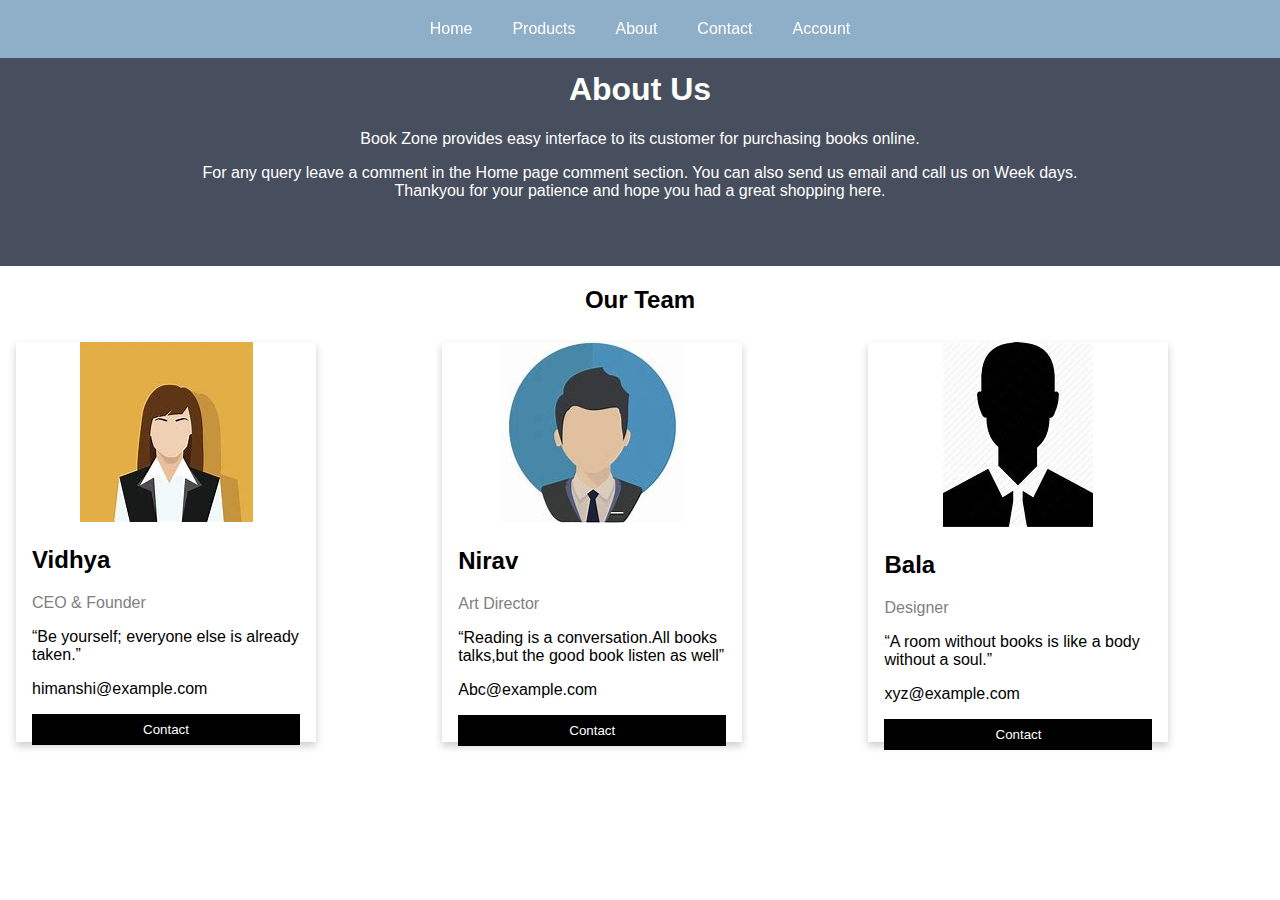
<file: about.html>
<!DOCTYPE html>
<html>
<head>
<meta name="viewport" content="width=device-width, initial-scale=1">
<style>
body {
      font-family: "Roboto", sans-serif;
    
      margin: 0;
      padding: 0;
    }

    .navbar {
  display: flex;
  justify-content: center;
  position: fixed;
  top: 0;
  width: 100%;
  background-color: #8faec7;
  padding: 20px;
  box-shadow: 0 2px 5px rgba(181, 118, 118, 0.1);
  z-index: 1000;
}

.navbar ul {
  list-style: none;
  margin: 0;
  padding: 0;
  display: flex;
}

.navbar li {
  margin: 0;
}

.navbar a {
  color: white;
  text-decoration: none;
  padding: 10px 20px;
}

.navbar a:hover {
  background-color: rgb(76, 98, 104);
}


html {
  box-sizing: border-box;
}

*, *:before, *:after {
  box-sizing: inherit;
}

.column {
  float: left;
  width: 33.3%;
  margin-bottom: 16px;
  padding: 0 8px;
}

.card {
  box-shadow: 0 4px 8px 0 rgba(0, 0, 0, 0.2);
  margin: 8px;
  width: 300px;
  height: 400px;
}

.about-section {
  padding: 50px;
  text-align: center;
  background-color: #474e5d;
  color: white;
}

.container {
  padding: 0 16px;
}

.container::after, .row::after {
  content: "";
  clear: both;
  display: table;
}

.title {
  color: grey;
}

.button {
  border: none;
  outline: 0;
  display: inline-block;
  padding: 8px;
  color: white;
  background-color: #000;
  text-align: center;
  cursor: pointer;
  width: 100%;
}

.button:hover {
  background-color: #555;
}

@media screen and (max-width: 650px) {
  .column {
    width: 100%;
    display: block;
  }
}
</style>
</head>
<body>
    <nav class="navbar">
        <div class="nav">
            <ul id="MenuItems">
                <li><a href="index.html">Home</a></li>
                <li><a href="ebooks.html">Products</a></li>
                <li><a href="about.html">About</a></li>
                <li><a href="contact.html">Contact</a></li>
                <li><a href="account.html">Account</a></li>
              </ul>
        </div>
    </nav>

<div class="about-section">
  <h1>About Us </h1>
  <p>Book Zone provides easy interface to its customer for purchasing books online.</p>
  <p>For any query leave a comment in the Home page comment section. You can also send us email and call us 
      on Week days. 
      <br>Thankyou for your patience and hope you had a great shopping here.
  </p>
</div>

<h2 style="text-align:center">Our Team</h2>
<div class="row">
  <div class="column">
    <div class="card">
      <center><img src="publisher/p1.png" alt="Jane" style="width:100% height=300px"></center>
      <div class="container">
        <h2>Vidhya</h2>
        <p class="title">CEO & Founder</p>
        <p>“Be yourself; everyone else is already taken.”</p>
        <p>himanshi@example.com</p>
        <p><a href="contact.html"><button class="button">Contact</button></a></p>
      </div>
    </div>
  </div>

  <div class="column">
    <div class="card">
        <center><img src="publisher/p2.png" alt="Jane" style="width:100% height=300px"></center>
      <div class="container">
        <h2>Nirav</h2>
        <p class="title">Art Director</p>
        <p>“Reading is a conversation.All books talks,but the good book listen as well”</p>
        <p>Abc@example.com</p>
        <p><a href="contact.html"><button class="button">Contact</button></a></p>
      </div>
    </div>
  </div>
  
  <div class="column">
    <div class="card">
        <center><img src="publisher/p3.png" alt="Jane" style="width:100% height=300px"></center>
      <div class="container">
        <h2>Bala</h2>
        <p class="title">Designer</p>
        <p>“A room without books is like a body without a soul.”</p>
        <p>xyz@example.com</p>
        <p><a href="contact.html"><button class ="button">Contact</button></a></p>
      </div>
    </div>
  </div>
</div>

</body>
</html>
</file>
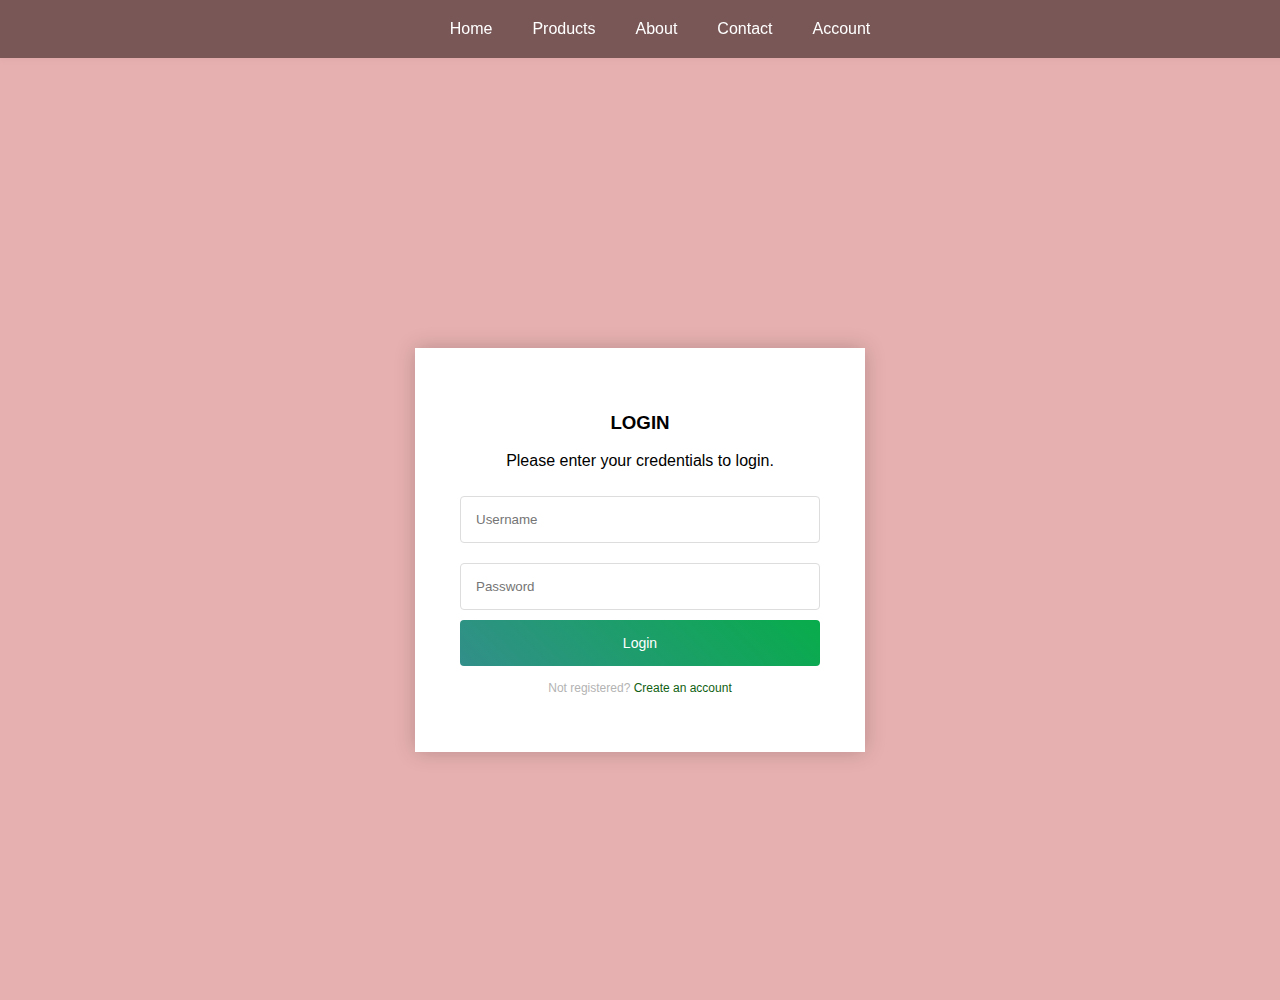
<file: account.html>
<!DOCTYPE html>
<html lang="en">
<head>
  <meta charset="UTF-8">
  <meta name="viewport" content="width=device-width, initial-scale=1.0">
  <title>Login</title>
  <style>
    body {
      font-family: "Roboto", sans-serif;
      background-color:  #e7b0b0;
      margin: 0;
      padding: 0;
    }

    .navbar {
      display: flex;
      position: fixed;
      top: 0;
      width: 100%;
      background-color:#7a5757;
      padding: 20px;
      box-shadow: 0 2px 5px rgba(181, 118, 118, 0.1);
      z-index: 1000;
    }

    .navbar ul {
      list-style: none;
      margin: 0;
      padding: 0;
      display: flex;
      justify-content: center;
      flex: 1;
    }

    .navbar li {
      margin: 0;
    }

    .navbar a {
      color: white;
      text-decoration: none;
      padding: 10px 20px;
    }

    .navbar a:hover {
      background-color: rgb(76, 98, 104);
    }

    .login-page {
      display: flex;
      justify-content: center;
      align-items: center;
      height: 100vh;
      padding-top: 100px; /* Adjust to account for fixed navbar */
    }

    .form {
      background: #fff;
      padding: 45px;
      max-width: 360px;
      width: 100%;
      box-shadow: 0 0 20px rgba(0, 0, 0, 0.2);
      text-align: center;
    }

    .form input {
      width: 100%;
      padding: 15px;
      margin: 10px 0;
      border: 1px solid #ddd;
      border-radius: 4px;
      box-sizing: border-box;
    }

    .form button {
      width: 100%;
      padding: 15px;
      border: none;
      background: linear-gradient(45deg, #328f8a, #08ac4b);
      color: #fff;
      font-size: 14px;
      cursor: pointer;
      border-radius: 4px;
    }

    .form button a {
      color: #fff;
      text-decoration: none;
    }

    .form p.message {
      margin-top: 15px;
      color: #b3b3b3;
      font-size: 12px;
    }

    .form p.message a {
      color: #115f13;
      text-decoration: none;
    }
  </style>
</head>
<body>
  <nav class="navbar">
    <ul id="MenuItems">
      <li><a href="index.html">Home</a></li>
      <li><a href="ebooks.html">Products</a></li>
      <li><a href="about.html">About</a></li>
      <li><a href="contact.html">Contact</a></li>
      <li><a href="account.html">Account</a></li>
    </ul>
  </nav>

  <div class="login-page">
    <div class="form">
      <h3>LOGIN</h3>
      <p>Please enter your credentials to login.</p>
      <form class="login-form">
        <input type="text" placeholder="Username" required>
        <input type="password" placeholder="Password" required>
        <button type="submit"><a href="/index.html">Login</a></button>
        <p class="message">Not registered? <a href="/Register.html">Create an account</a></p>
      </form>
    </div>
  </div>
</body>
</html>
</file>
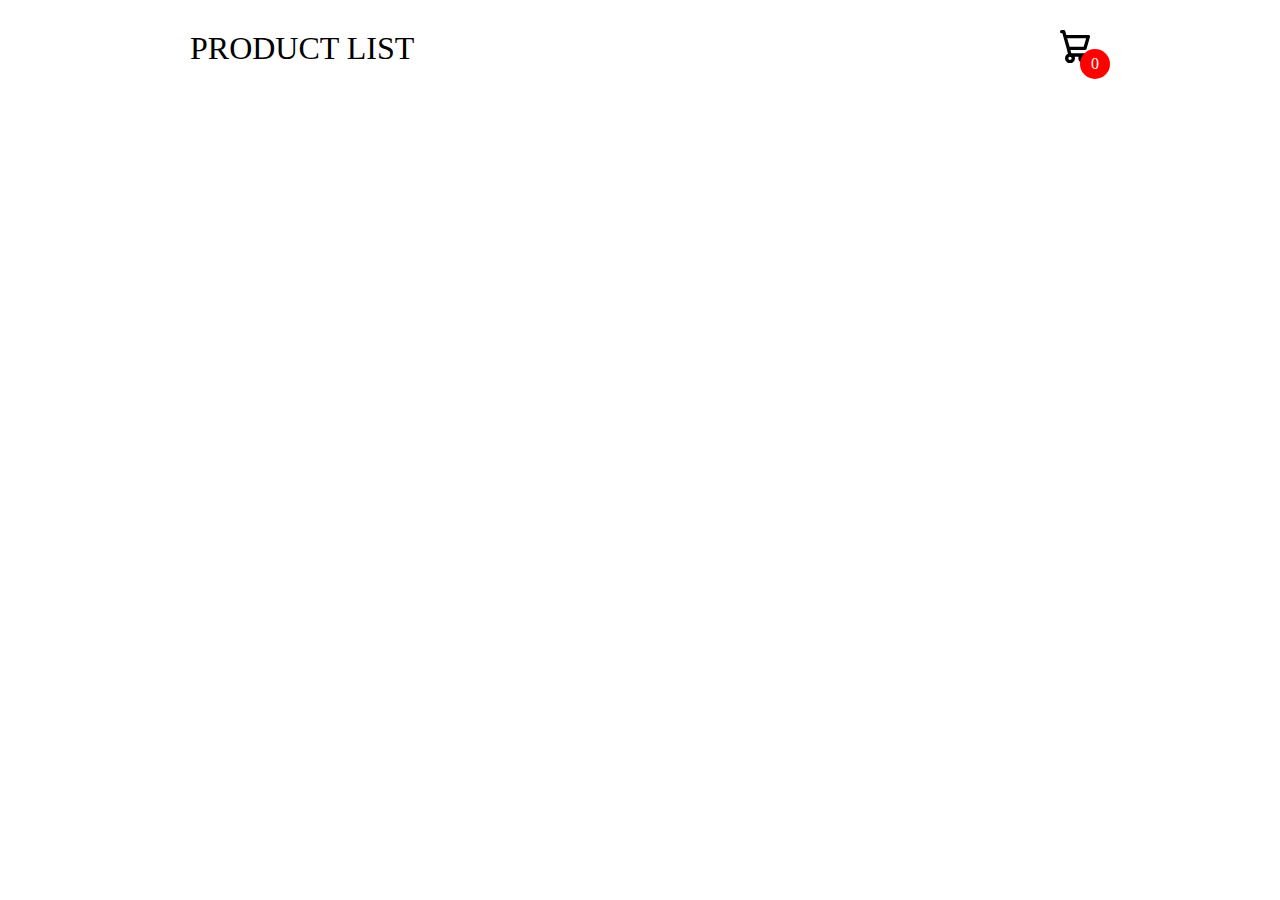
<file: cart.html>
<!DOCTYPE html>
<html lang="en">
<head>
    <meta charset="UTF-8">
    <meta name="viewport" content="width=device-width, initial-scale=1.0">
    <title>Document</title>
   <style>
        body{
    margin: 0;
    font-family: Poppins;
}
.container{
    width: 900px;
    margin: auto;
    max-width: 90vw;
    text-align: center;
    padding-top: 10px;
    transition: transform .5s;
}
svg{
    width: 30px;
}
header{
    display: flex;
    justify-content: space-between;
    align-items: center;
    padding: 20px 0;
}
.icon-cart{
    position: relative;
}
.icon-cart span{
    position: absolute;
    background-color: red;
    width: 30px;
    height: 30px;
    display: flex;
    justify-content: center;
    align-items: center;
    border-radius: 50%;
    color: #fff;
    top: 50%;
    right: -20px;
}
.title{
    font-size: xx-large;
}
.listProduct .item img{
    width: 90%;
    filter: drop-shadow(0 50px 20px #0009);
}
.listProduct{
    display: grid;
    grid-template-columns: repeat(4, 1fr);
    gap: 20px;
}
.listProduct .item{
    background-color: #EEEEE6;
    padding: 20px;
    border-radius: 20px;
}
.listProduct .item h2{
    font-weight: 500;
    font-size: large;
}
.listProduct .item .price{
    letter-spacing: 7px;
    font-size: small;
}
.listProduct .item button{
    background-color: #353432;
    color: #eee;
    border: none;
    padding: 5px 10px;
    margin-top: 10px;
    border-radius: 20px;
}

/* cart */
.cartTab{
    width: 400px;
    background-color: #353432;
    color: #eee;
    position: fixed;
    top: 0;
    right: -400px;
    bottom: 0;
    display: grid;
    grid-template-rows: 70px 1fr 70px;
    transition: .5s;
}
body.showCart .cartTab{
    right: 0;
}
body.showCart .container{
    transform: translateX(-250px);
}
.cartTab h1{
    padding: 20px;
    margin: 0;
    font-weight: 300;
}
.cartTab .btn{
    display: grid;
    grid-template-columns: repeat(2, 1fr);
}
.cartTab button{
    background-color: #E8BC0E;
    border: none;
    font-family: Poppins;
    font-weight: 500;
    cursor: pointer;
}
.cartTab .close{
    background-color: #eee;
}
.listCart .item img{
    width: 100%;
}
.listCart .item{
    display: grid;
    grid-template-columns: 70px 150px 50px 1fr;
    gap: 10px;
    text-align: center;
    align-items: center;
}
.listCart .quantity span{
    display: inline-block;
    width: 25px;
    height: 25px;
    background-color: #eee;
    border-radius: 50%;
    color: #555;
    cursor: pointer;
}
.listCart .quantity span:nth-child(2){
    background-color: transparent;
    color: #eee;
    cursor: auto;
}
.listCart .item:nth-child(even){
    background-color: #eee1;
}
.listCart{
    overflow: auto;
}
.listCart::-webkit-scrollbar{
    width: 0;
}
@media only screen and (max-width: 992px) {
    .listProduct{
        grid-template-columns: repeat(3, 1fr);
    }
}


/* mobile */
@media only screen and (max-width: 768px) {
    .listProduct{
        grid-template-columns: repeat(2, 1fr);
    }
}
   </style>
</head>
<body class="">
    
    <div class="container">
        <header>
            <div class="title">PRODUCT LIST</div>
            <div class="icon-cart">
                <svg aria-hidden="true" xmlns="http://www.w3.org/2000/svg" fill="none" viewBox="0 0 18 20">
                    <path stroke="currentColor" stroke-linecap="round" stroke-linejoin="round" stroke-width="2" d="M6 15a2 2 0 1 0 0 4 2 2 0 0 0 0-4Zm0 0h8m-8 0-1-4m9 4a2 2 0 1 0 0 4 2 2 0 0 0 0-4Zm-9-4h10l2-7H3m2 7L3 4m0 0-.792-3H1"/>
                </svg>
                <span>0</span>
            </div>
        </header>
        <div class="listProduct">

        </div>
    </div>
    <div class="cartTab">
        <h1>Shopping Cart</h1>
        <div class="listCart">
            
        </div>
        <div class="btn">
            <button class="close">CLOSE</button>
            <button class="checkOut">Check Out</button>
        </div>
    </div>

    <script src="app.js"></script>
</body>
</html>
</file>
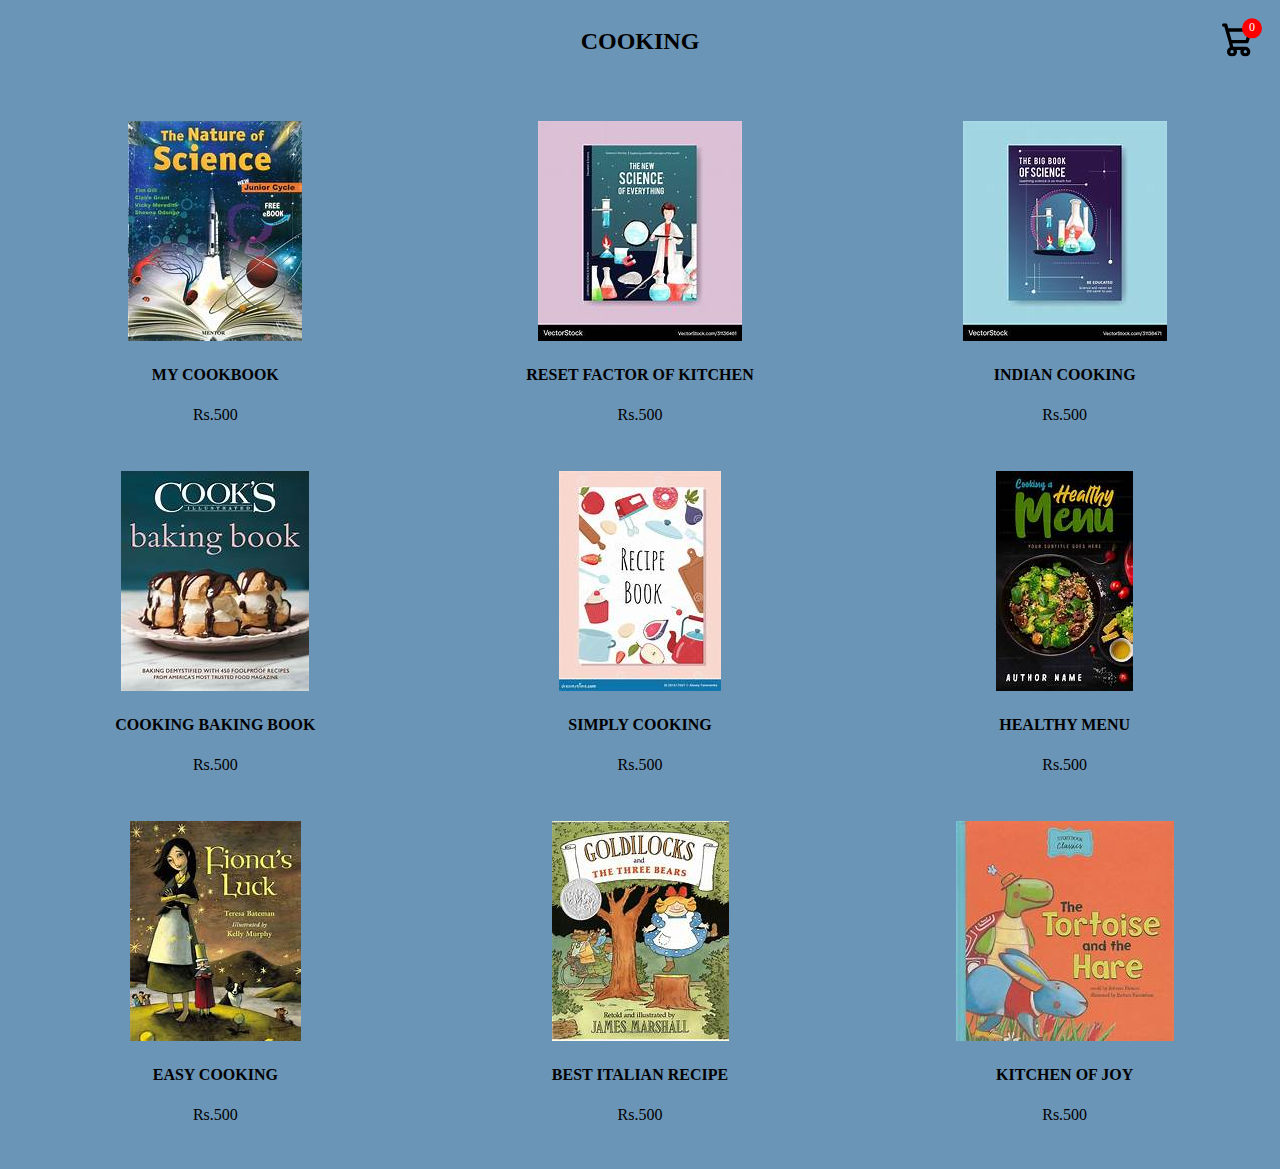
<file: comics.html>
<!DOCTYPE html>
<html lang="en">
  <head>
    <title>The Books Lover | Ebookstore</title>
    <style>
      * {
        box-sizing: border-box;
        background-color: rgb(107, 149, 183);
      }

      .column {
        text-align: center;
        width: 33.33%;
        padding: 10px;
        height: 350px;
      }

      .row {
        column-gap: 10px;
        content: "";
        display: flex;
      }
    </style>
    <link rel="stylesheet" href="cart.css" />
  </head>
  <body>
    <div class="header">
      <h2>COOKING</h2>
      <div class="icon-cart">
        <svg
          aria-hidden="true"
          xmlns="http://www.w3.org/2000/svg"
          fill="none"
          viewBox="0 0 18 20"
        >
          <path
            stroke="currentColor"
            stroke-linecap="round"
            stroke-linejoin="round"
            stroke-width="2"
            d="M6 15a2 2 0 1 0 0 4 2 2 0 0 0 0-4Zm0 0h8m-8 0-1-4m9 4a2 2 0 1 0 0 4 2 2 0 0 0 0-4Zm-9-4h10l2-7H3m2 7L3 4m0 0-.792-3H1"
          />
        </svg>
        <span>0</span>
      </div>
    </div>

    <div class="cartTab">
      <h3>Shopping Cart</h3>
      <div class="cartItems"></div>
      <button class="close">CLOSE</button>
    </div>

    <br />
    <br />
    <div class="row">
      <div
        class="column"
        data-id="9"
        data-name="MY COOKBOOK"
        data-price="500"
        data-image="science/s1.png"
      >
        <img src="science/s1.png" alt="Book 1" />
        <h4>MY COOKBOOK</h4>
        <p>Rs.500</p>
      </div>

      <div
        class="column"
        data-id="10"
        data-name="RESET FACTOR OF KITCHEN"
        data-price="500"
        data-image="science/s2.png"
      >
        <img src="science/s2.png" alt="Book 2" />
        <h4>RESET FACTOR OF KITCHEN</h4>
        <p>Rs.500</p>
      </div>

      <div
        class="column"
        data-id="11"
        data-name="INDIAN COOKING"
        data-price="500"
        data-image="science/s3.png"
      >
        <img src="science/s3.png" alt="Book 3" />
        <h4>INDIAN COOKING</h4>
        <p>Rs.500</p>
      </div>
    </div>

    <div class="row">
      <div
        class="column"
        data-id="12"
        data-name="COOKING BAKING BOOK"
        data-price="500"
        data-image="cook/c4.png"
      >
        <img src="cook/c4.png" alt="Book 4" />
        <h4>COOKING BAKING BOOK</h4>
        <p>Rs.500</p>
      </div>

      <div
        class="column"
        data-id="13"
        data-name="SIMPLY COOKING"
        data-price="500"
        data-image="cook/c5.png"
      >
        <img src="cook/c5.png" alt="Book 5" />
        <h4>SIMPLY COOKING</h4>
        <p>Rs.500</p>
      </div>

      <div
        class="column"
        data-id="14"
        data-name="HEALTHY MENU"
        data-price="500"
        data-image="cook/c6.png"
      >
        <img src="cook/c6.png" alt="Book 6" />
        <h4>HEALTHY MENU</h4>
        <p>Rs.500</p>
      </div>
    </div>

    <div class="row">
      <div
        class="column"
        data-id="15"
        data-name="EASY COOKING"
        data-price="500"
        data-image="images/l1.png"
      >
        <img src="images/l1.png" alt="Book 7" />
        <h4>EASY COOKING</h4>
        <p>Rs.500</p>
      </div>

      <div
        class="column"
        data-id="16"
        data-name="BEST ITALIAN RECIPE"
        data-price="500"
        data-image="images/l2.png"
      >
        <img src="images/l2.png" alt="Book 8" />
        <h4>BEST ITALIAN RECIPE</h4>
        <p>Rs.500</p>
      </div>

      <div
        class="column"
        data-id="17"
        data-name="KITCHEN OF JOY"
        data-price="500"
        data-image="images/l3.png"
      >
        <img src="images/l3.png" alt="Book 9" />
        <h4>KITCHEN OF JOY</h4>
        <p>Rs.500</p>
      </div>
    </div>

    <script src="app.js"></script>
  </body>
</html>
</file>
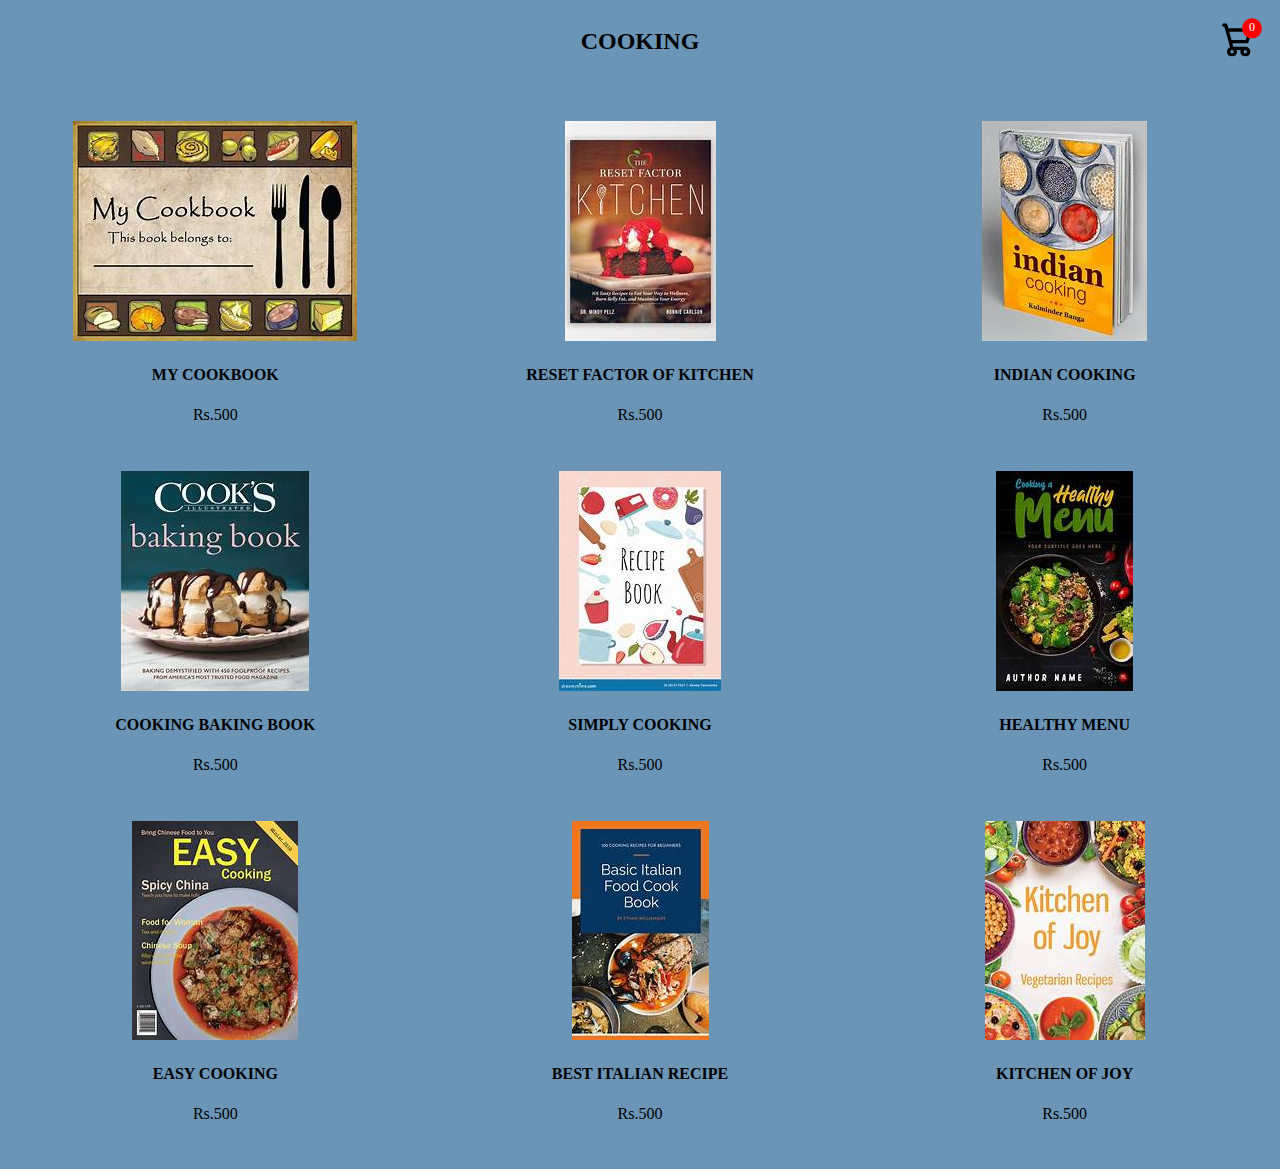
<file: cooking.html>
<!DOCTYPE html>
<html lang="en">
  <head>
    <title>The Books Lover | Ebookstore</title>
    <style>
      * {
        box-sizing: border-box;
        background-color: rgb(107, 149, 183);
      }

      .column {
        text-align: center;
        width: 33.33%;
        padding: 10px;
        height: 350px;
      }

      .row {
        column-gap: 10px;
        content: "";
        display: flex;
      }
    </style>
    <link rel="stylesheet" href="cart.css" />
  </head>
  <body>
    <div class="header">
      <h2>COOKING</h2>
      <div class="icon-cart">
        <svg
          aria-hidden="true"
          xmlns="http://www.w3.org/2000/svg"
          fill="none"
          viewBox="0 0 18 20"
        >
          <path
            stroke="currentColor"
            stroke-linecap="round"
            stroke-linejoin="round"
            stroke-width="2"
            d="M6 15a2 2 0 1 0 0 4 2 2 0 0 0 0-4Zm0 0h8m-8 0-1-4m9 4a2 2 0 1 0 0 4 2 2 0 0 0 0-4Zm-9-4h10l2-7H3m2 7L3 4m0 0-.792-3H1"
          />
        </svg>
        <span>0</span>
      </div>
    </div>

    <div class="cartTab">
      <h3>Shopping Cart</h3>
      <div class="cartItems"></div>
      <button class="close">CLOSE</button>
    </div>

    <br />
    <br />
    <div class="row">
      <div
        class="column"
        data-id="9"
        data-name="MY COOKBOOK"
        data-price="500"
        data-image="cook/c1.png"
      >
        <img src="cook/c1.png" alt="Book 1" />
        <h4>MY COOKBOOK</h4>
        <p>Rs.500</p>
      </div>

      <div
        class="column"
        data-id="10"
        data-name="RESET FACTOR OF KITCHEN"
        data-price="500"
        data-image="cook/c2.png"
      >
        <img src="cook/c2.png" alt="Book 2" />
        <h4>RESET FACTOR OF KITCHEN</h4>
        <p>Rs.500</p>
      </div>

      <div
        class="column"
        data-id="11"
        data-name="INDIAN COOKING"
        data-price="500"
        data-image="cook/c3.png"
      >
        <img src="cook/c3.png" alt="Book 3" />
        <h4>INDIAN COOKING</h4>
        <p>Rs.500</p>
      </div>
    </div>

    <div class="row">
      <div
        class="column"
        data-id="12"
        data-name="COOKING BAKING BOOK"
        data-price="500"
        data-image="cook/c4.png"
      >
        <img src="cook/c4.png" alt="Book 4" />
        <h4>COOKING BAKING BOOK</h4>
        <p>Rs.500</p>
      </div>

      <div
        class="column"
        data-id="13"
        data-name="SIMPLY COOKING"
        data-price="500"
        data-image="cook/c5.png"
      >
        <img src="cook/c5.png" alt="Book 5" />
        <h4>SIMPLY COOKING</h4>
        <p>Rs.500</p>
      </div>

      <div
        class="column"
        data-id="14"
        data-name="HEALTHY MENU"
        data-price="500"
        data-image="cook/c6.png"
      >
        <img src="cook/c6.png" alt="Book 6" />
        <h4>HEALTHY MENU</h4>
        <p>Rs.500</p>
      </div>
    </div>

    <div class="row">
      <div
        class="column"
        data-id="15"
        data-name="EASY COOKING"
        data-price="500"
        data-image="cook/c7.png"
      >
        <img src="cook/c7.png" alt="Book 7" />
        <h4>EASY COOKING</h4>
        <p>Rs.500</p>
      </div>

      <div
        class="column"
        data-id="16"
        data-name="BEST ITALIAN RECIPE"
        data-price="500"
        data-image="cook/c8.png"
      >
        <img src="cook/c8.png" alt="Book 8" />
        <h4>BEST ITALIAN RECIPE</h4>
        <p>Rs.500</p>
      </div>

      <div
        class="column"
        data-id="17"
        data-name="KITCHEN OF JOY"
        data-price="500"
        data-image="cook/c9.png"
      >
        <img src="cook/c9.png" alt="Book 9" />
        <h4>KITCHEN OF JOY</h4>
        <p>Rs.500</p>
      </div>
    </div>

    <script src="app.js"></script>
  </body>
</html>
</file>
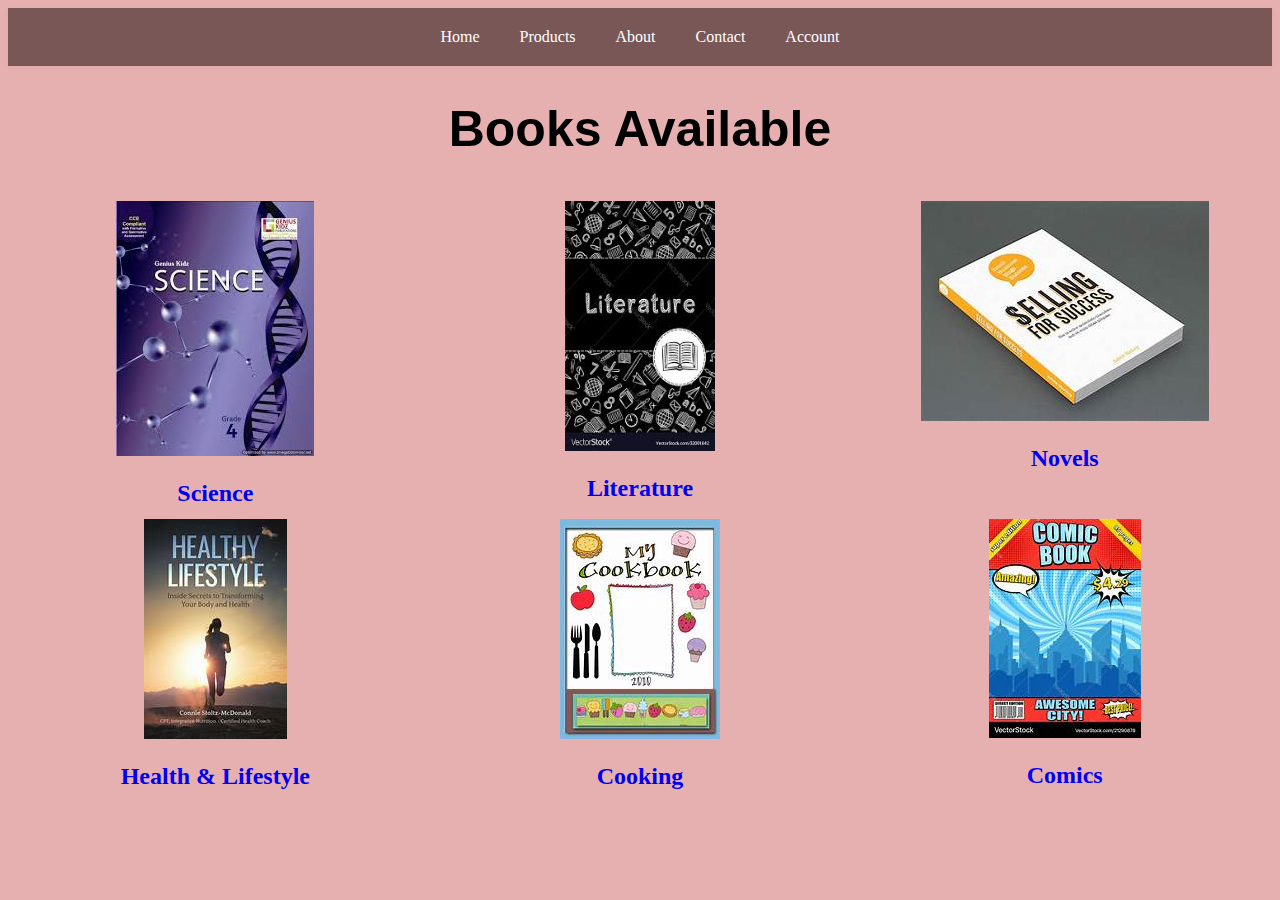
<file: ebooks.html>
<!DOCTYPE html>
<html>
<head>
    <style>
        * {
            box-sizing: border-box;
          
        }
        body
        {
          background-color: #e7b0b0;
        }

        a {
            text-decoration: none;
        }

        .navbar {
            display: flex;
            align-items: center;
            padding: 20px;
            background-color: #7a5757;
            box-shadow: 0 2px 5px rgba(181, 118, 118, 0.1);
            width: 100%;
            justify-content: center;
            z-index: 1000;
        }

        .navbar ul {
            list-style: none;
            margin: 0;
            padding: 0;
            display: flex;
        }

        .navbar li {
            margin: 0;
        }

        .navbar a {
            color: white;
            text-decoration: none;
            padding: 10px 20px;
        }

        .navbar a:hover {
            background-color: rgb(76, 98, 104);
        }

        .column {
            text-align: center;
            width: 33.33%;
            padding: 10px;
            height: 300px; /* Should be removed. Only for demonstration. */
        }

        .row {
            display: flex;
            column-gap: 10px;
        }
    </style>
</head>
<body>
  <nav class="navbar">
    <ul id="MenuItems">
      <li><a href="index.html">Home</a></li>
      <li><a href="ebooks.html">Products</a></li>
      <li><a href="about.html">About</a></li>
      <li><a href="contact.html">Contact</a></li>
      <li><a href="account.html">Account</a></li>
    </ul>
  </nav>
  <h1 style="text-align: center; font-size: 50px; font-family: 'Gill Sans', 'Gill Sans MT', Calibri, 'Trebuchet MS', sans-serif;">
      Books Available
  </h1>

    <div class="row">
        <div class="column">
            <img src="images/sciencef1.png">
            <h2><a href="science.html">Science</a></h2>
        </div>
        <div class="column">
            <img src="images/literaturef1.png" style="width: 150px;height: 250px;">
            <h2><a href="literature.html">Literature</a></h2>
        </div>
        <div class="column">
            <img src="images/novels.png">
            <h2><a href="novels.html">Novels</a></h2>
        </div>
    </div>
    <br>
    <div class="row">
        <div class="column">
            <img src="images/health.png">
            <h2><a href="health.html">Health & Lifestyle</a></h2>
        </div>
        <div class="column">
            <img src="images/cook.png">
            <h2><a href="cooking.html">Cooking</a></h2>
        </div>
        <div class="column">
            <img src="images/comic.png">
            <h2><a href="comics.html">Comics</a></h2>
        </div>
    </div>
    </body>
    </html>
</file>
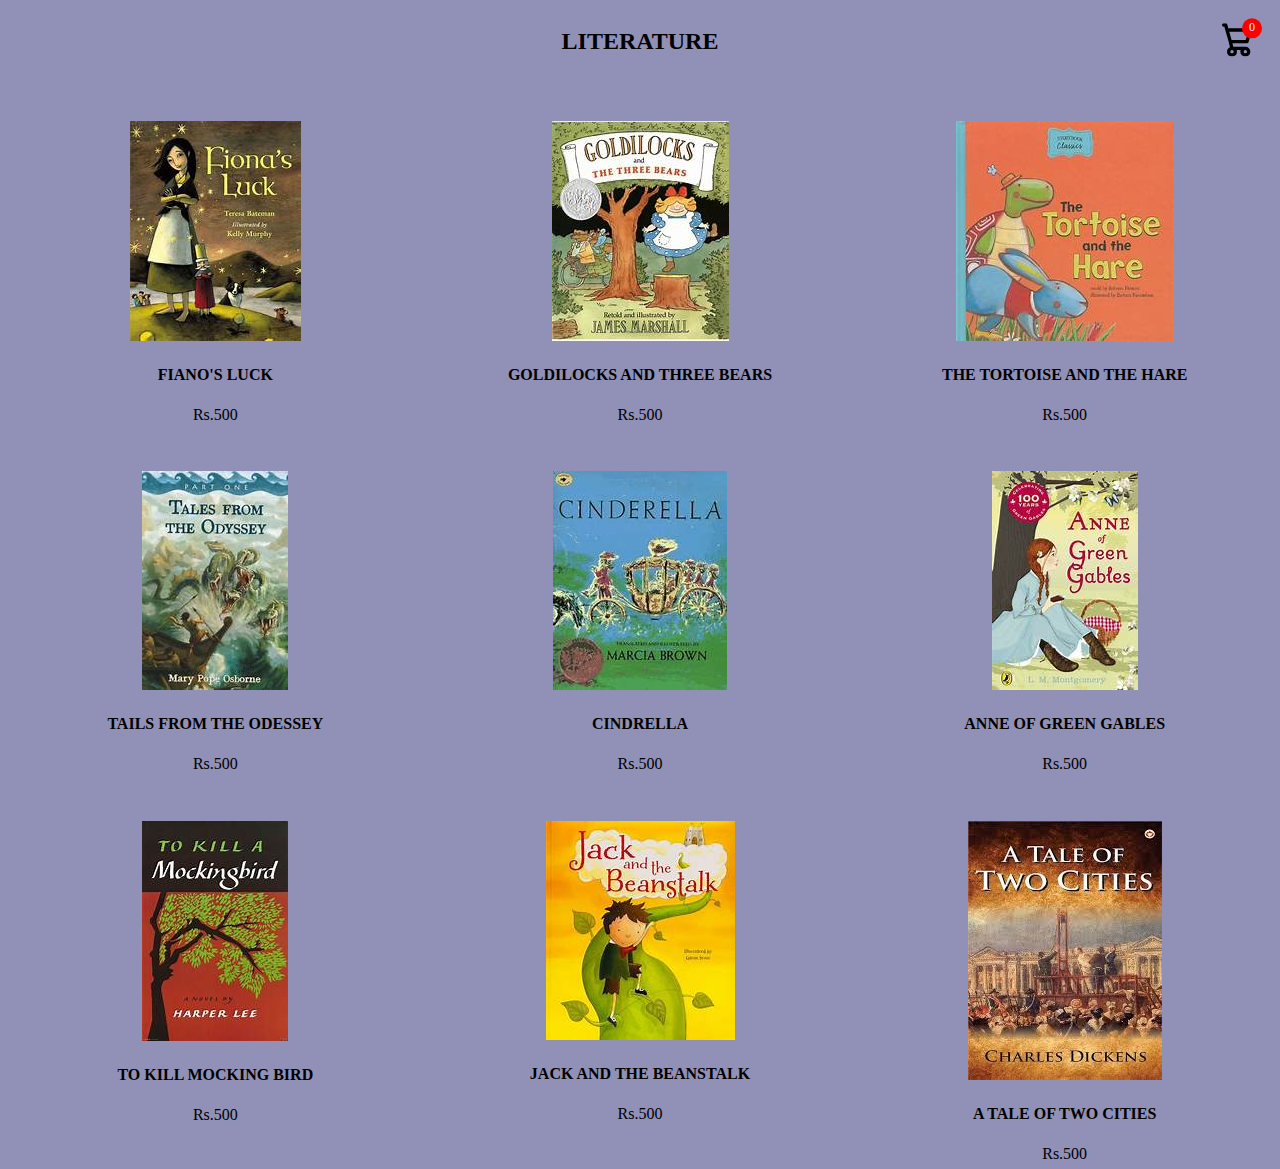
<file: literature.html>
<!DOCTYPE html>
<html lang="en">
  <head>
    <title>The Books Lover | Ebookstore</title>
    <style>
      * {
        box-sizing: border-box;
        background-color: rgb(145, 144, 183);
      }

      .column {
        text-align: center;
        width: 33.33%;
        padding: 10px;
        height: 350px;
      }

      .row {
        column-gap: 10px;
        content: "";
        display: flex;
      }
    </style>
    <link rel="stylesheet" href="cart.css" />
  </head>
  <body>
    <div class="header">
      <h2>LITERATURE</h2>
      <div class="icon-cart">
        <svg
          aria-hidden="true"
          xmlns="http://www.w3.org/2000/svg"
          fill="none"
          viewBox="0 0 18 20"
        >
          <path
            stroke="currentColor"
            stroke-linecap="round"
            stroke-linejoin="round"
            stroke-width="2"
            d="M6 15a2 2 0 1 0 0 4 2 2 0 0 0 0-4Zm0 0h8m-8 0-1-4m9 4a2 2 0 1 0 0 4 2 2 0 0 0 0-4Zm-9-4h10l2-7H3m2 7L3 4m0 0-.792-3H1"
          />
        </svg>
        <span>0</span>
      </div>
    </div>

    <div class="cartTab">
      <h3>Shopping Cart</h3>
      <div class="cartItems"></div>
      <button class="close">CLOSE</button>
    </div>

    <br />
    <br />
    <div class="row">
      <div
        class="column"
        data-id="15"
        data-name="FIANO'S LUCK"
        data-price="500"
        data-image="images/l1.png"
      >
        <img src="images/l1.png" alt="Book 1" />
        <h4>FIANO'S LUCK</h4>
        <p>Rs.500</p>
      </div>

      <div
        class="column"
        data-id="16"
        data-name="GOLDILOCKS AND THREE BEARS"
        data-price="500"
        data-image="images/l2.png"
      >
        <img src="images/l2.png" alt="Book 2" />
        <h4>GOLDILOCKS AND THREE BEARS</h4>
        <p>Rs.500</p>
      </div>

      <div
        class="column"
        data-id="17"
        data-name="THE TORTOISE AND THE HARE"
        data-price="500"
        data-image="images/l3.png"
      >
        <img src="images/l3.png" alt="Book 3" />
        <h4>THE TORTOISE AND THE HARE</h4>
        <p>Rs.500</p>
      </div>
    </div>

    <div class="row">
      <div
        class="column"
        data-id="9"
        data-name="TAILS FROM THE ODESSEY"
        data-price="500"
        data-image="images/l4.png"
      >
        <img src="images/l4.png" alt="Book 4" />
        <h4>TAILS FROM THE ODESSEY</h4>
        <p>Rs.500</p>
      </div>

      <div
        class="column"
        data-id="10"
        data-name="CINDRELLA"
        data-price="500"
        data-image="images/l5.png"
      >
        <img src="images/l5.png" alt="Book 5" />
        <h4>CINDRELLA</h4>
        <p>Rs.500</p>
      </div>

      <div
        class="column"
        data-id="11"
        data-name="ANNE OF GREEN GABLES"
        data-price="500"
        data-image="images/l6.png"
      >
        <img src="images/l6.png" alt="Book 6" />
        <h4>ANNE OF GREEN GABLES</h4>
        <p>Rs.500</p>
      </div>
    </div>

    <div class="row">
      <div
        class="column"
        data-id="12"
        data-name="TO KILL MOCKING BIRD"
        data-price="500"
        data-image="images/l7.png"
      >
        <img src="images/l7.png" alt="Book 7" />
        <h4>TO KILL MOCKING BIRD</h4>
        <p>Rs.500</p>
      </div>

      <div
        class="column"
        data-id="13"
        data-name="JACK AND THE BEANSTALK"
        data-price="500"
        data-image="images/l8.png"
      >
        <img src="images/l8.png" alt="Book 8" />
        <h4>JACK AND THE BEANSTALK</h4>
        <p>Rs.500</p>
      </div>

      <div
        class="column"
        data-id="14"
        data-name="A TALE OF TWO CITIES"
        data-price="500"
        data-image="images/l9.png"
      >
        <img src="images/l9.png" alt="Book 9" />
        <h4>A TALE OF TWO CITIES</h4>
        <p>Rs.500</p>
      </div>
    </div>

    <script src="app.js"></script>
  </body>
</html>
</file>
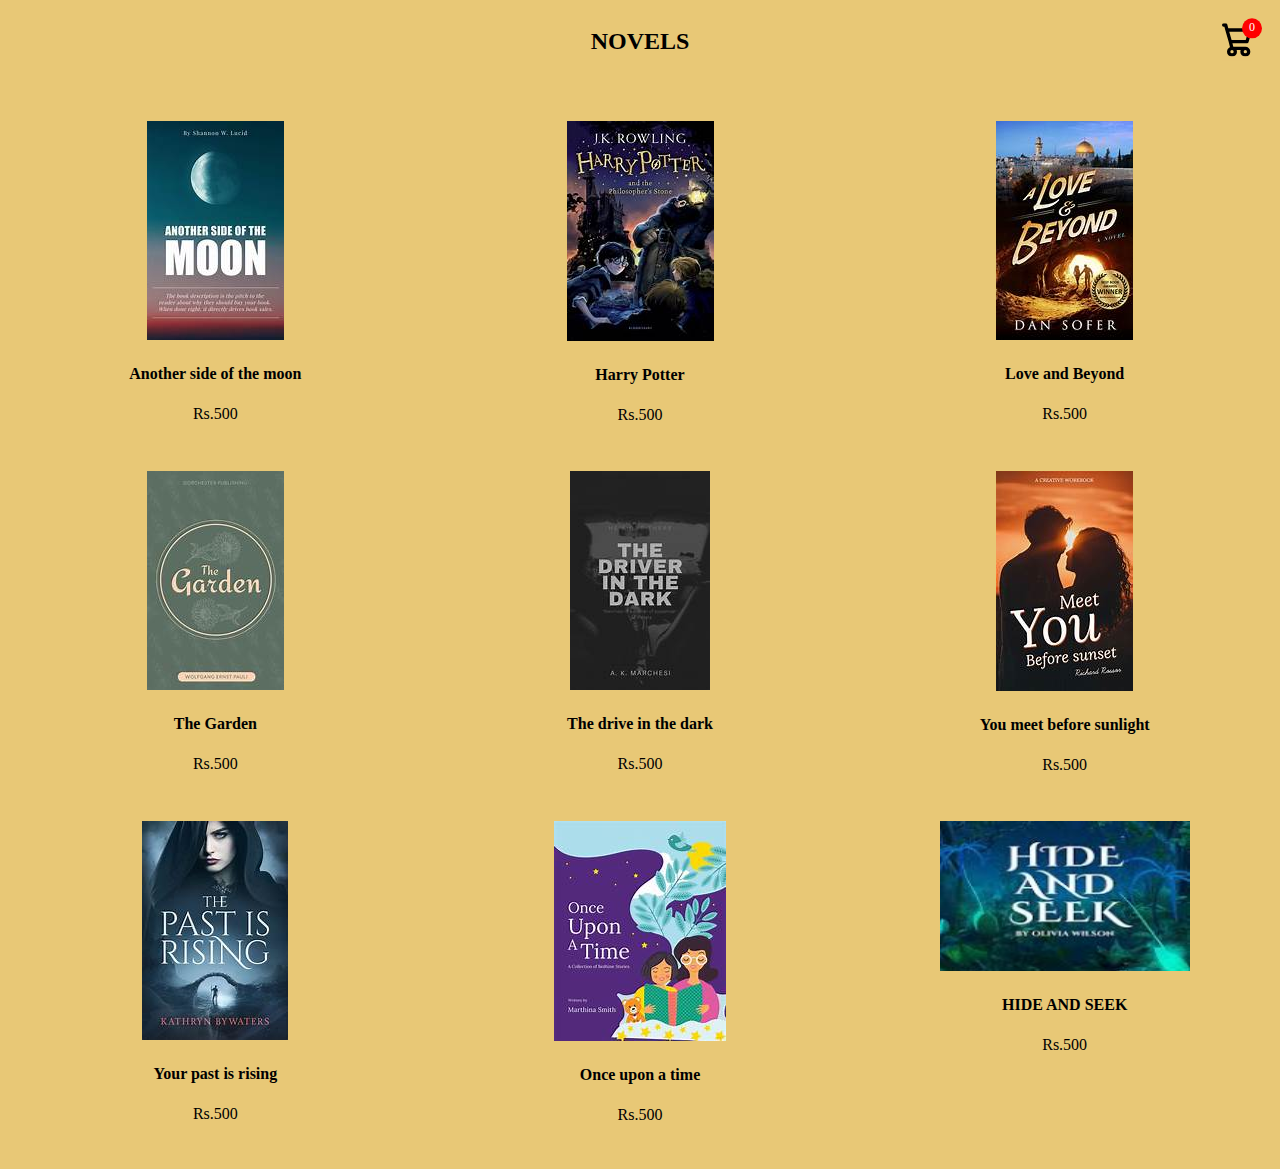
<file: novels.html>
<!DOCTYPE html>
<html lang="en">
  <head>
    <title>The Books Lover | Ebookstore</title>
    <style>
      * {
        box-sizing: border-box;
        background-color: rgb(232, 200, 118);
      }

      .column {
        text-align: center;
        width: 33.33%;
        padding: 10px;
        height: 350px;
      }

      .row {
        column-gap: 10px;
        content: "";
        display: flex;
      }
    </style>
    <link rel="stylesheet" href="cart.css" />
  </head>
  <body>
    <div class="header">
      <h2>NOVELS</h2>
      <div class="icon-cart">
        <svg
          aria-hidden="true"
          xmlns="http://www.w3.org/2000/svg"
          fill="none"
          viewBox="0 0 18 20"
        >
          <path
            stroke="currentColor"
            stroke-linecap="round"
            stroke-linejoin="round"
            stroke-width="2"
            d="M6 15a2 2 0 1 0 0 4 2 2 0 0 0 0-4Zm0 0h8m-8 0-1-4m9 4a2 2 0 1 0 0 4 2 2 0 0 0 0-4Zm-9-4h10l2-7H3m2 7L3 4m0 0-.792-3H1"
          />
        </svg>
        <span>0</span>
      </div>
    </div>

    <div class="cartTab">
      <h3>Shopping Cart</h3>
      <div class="cartItems"></div>
      <button class="close">CLOSE</button>
    </div>

    <br />
    <br />
    <div class="row">
      <div
        class="column"
        data-id="9"
        data-name="Another side of the moon"
        data-price="500"
        data-image="cook/n1.png"
      >
        <img src="cook/n1.png" alt="Book 1" />
        <h4>Another side of the moon</h4>
        <p>Rs.500</p>
      </div>

      <div
        class="column"
        data-id="10"
        data-name="Harry Potter"
        data-price="500"
        data-image="cook/n2.png"
      >
        <img src="cook/n2.png" alt="Book 2" />
        <h4>Harry Potter</h4>
        <p>Rs.500</p>
      </div>

      <div
        class="column"
        data-id="11"
        data-name="Love and Beyond"
        data-price="500"
        data-image="cook/n3.png"
      >
        <img src="cook/n3.png" alt="Book 3" />
        <h4>Love and Beyond</h4>
        <p>Rs.500</p>
      </div>
    </div>

    <div class="row">
      <div
        class="column"
        data-id="12"
        data-name="The Garden"
        data-price="500"
        data-image="cook/n4.png"
      >
        <img src="cook/n4.png" alt="Book 4" />
        <h4>The Garden</h4>
        <p>Rs.500</p>
      </div>

      <div
        class="column"
        data-id="13"
        data-name="The drive in the dark"
        data-price="500"
        data-image="cook/n5.png"
      >
        <img src="cook/n5.png" alt="Book 5" />
        <h4>The drive in the dark</h4>
        <p>Rs.500</p>
      </div>

      <div
        class="column"
        data-id="14"
        data-name="You meet before sunlight"
        data-price="500"
        data-image="cook/n6.png"
      >
        <img src="cook/n6.png" alt="Book 6" />
        <h4>You meet before sunlight</h4>
        <p>Rs.500</p>
      </div>
    </div>

    <div class="row">
      <div
        class="column"
        data-id="15"
        data-name="Your past is rising"
        data-price="500"
        data-image="cook/n7.png"
      >
        <img src="cook/n7.png" alt="Book 7" />
        <h4>Your past is rising</h4>
        <p>Rs.500</p>
      </div>

      <div
        class="column"
        data-id="16"
        data-name="Once upon a time"
        data-price="500"
        data-image="cook/n8.png"
      >
        <img src="cook/n8.png" alt="Book 8" />
        <h4>Once upon a time</h4>
        <p>Rs.500</p>
      </div>

      <div
        class="column"
        data-id="17"
        data-name="HIDE AND SEEK"
        data-price="500"
        data-image="cook/n9.png"
      >
        <img
          src="cook/n9.png"
          alt="Book 9"
          style="height: 150px; width: 250px"
        />
        <h4>HIDE AND SEEK</h4>
        <p>Rs.500</p>
      </div>
    </div>

    <script src="app.js"></script>
  </body>
</html>
</file>
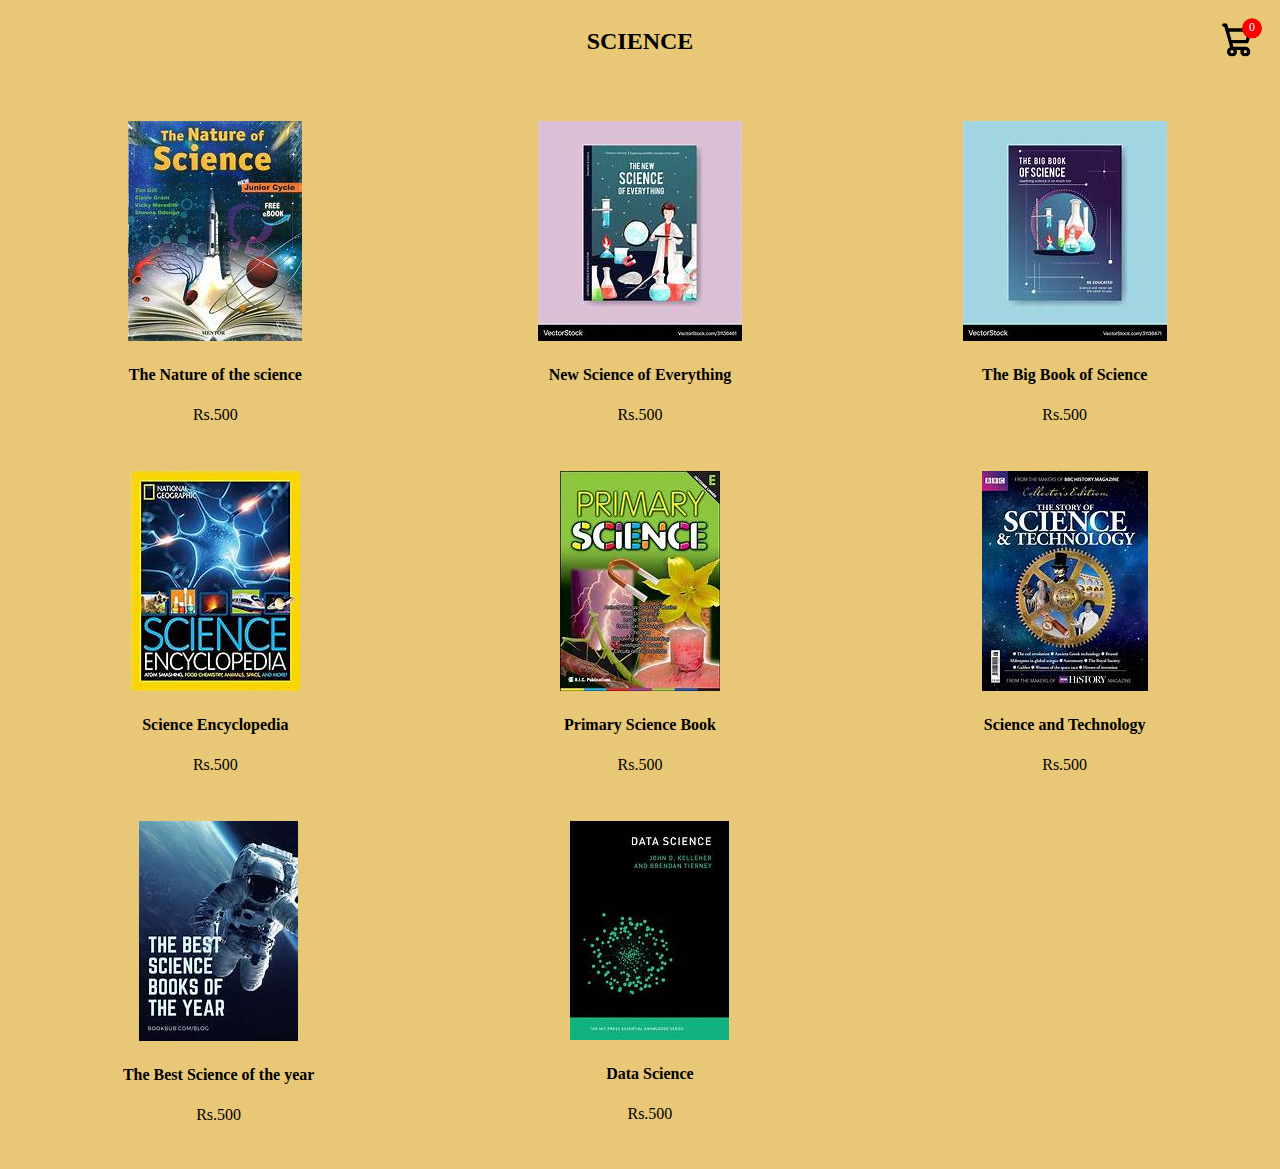
<file: science.html>
<!DOCTYPE html>
<html lang="en">
  <head>
    <title>The Books Lover | Ebookstore</title>
    <style>
      * {
        box-sizing: border-box;
        background-color: rgb(232, 200, 118);
      }

      .column {
        text-align: center;
        width: 33.33%;
        padding: 10px;
        height: 350px;
      }

      .row {
        column-gap: 10px;
        content: "";
        display: flex;
      }
    </style>
    <link rel="stylesheet" href="cart.css" />
  </head>
  <body>
    <div class="header">
      <h2>SCIENCE</h2>
      <div class="icon-cart">
        <svg
          aria-hidden="true"
          xmlns="http://www.w3.org/2000/svg"
          fill="none"
          viewBox="0 0 18 20"
        >
          <path
            stroke="currentColor"
            stroke-linecap="round"
            stroke-linejoin="round"
            stroke-width="2"
            d="M6 15a2 2 0 1 0 0 4 2 2 0 0 0 0-4Zm0 0h8m-8 0-1-4m9 4a2 2 0 1 0 0 4 2 2 0 0 0 0-4Zm-9-4h10l2-7H3m2 7L3 4m0 0-.792-3H1"
          />
        </svg>
        <span>0</span>
      </div>
    </div>

    <div class="cartTab">
      <h3>Shopping Cart</h3>
      <div class="cartItems"></div>
      <button class="close">CLOSE</button>
    </div>

    <br />
    <br />
    <div class="row">
      <div
        class="column"
        data-id="9"
        data-name="The Nature of the science"
        data-price="500"
        data-image="science/s1.png"
      >
        <img src="science/s1.png" alt="Book 1" />
        <h4>The Nature of the science</h4>
        <p>Rs.500</p>
      </div>

      <div
        class="column"
        data-id="10"
        data-name="New Science of Everything"
        data-price="500"
        data-image="science/s2.png"
      >
        <img src="science/s2.png" alt="Book 2" />
        <h4>New Science of Everything</h4>
        <p>Rs.500</p>
      </div>

      <div
        class="column"
        data-id="11"
        data-name="The Big Book of Science"
        data-price="500"
        data-image="science/s3.png"
      >
        <img src="science/s3.png" alt="Book 3" />
        <h4>The Big Book of Science</h4>
        <p>Rs.500</p>
      </div>
    </div>

    <div class="row">
      <div
        class="column"
        data-id="12"
        data-name="Science Encyclopedia"
        data-price="500"
        data-image="science/s4.pn"
      >
        <img src="science/s4.png" alt="Book 4" />
        <h4>Science Encyclopedia</h4>
        <p>Rs.500</p>
      </div>

      <div
        class="column"
        data-id="13"
        data-name="Primary Science Book"
        data-price="500"
        data-image="science/s5.png"
      >
        <img src="science/s5.png" alt="Book 5" />
        <h4>Primary Science Book</h4>
        <p>Rs.500</p>
      </div>

      <div
        class="column"
        data-id="14"
        data-name="Science and Technology"
        data-price="500"
        data-image="science/s6.png"
      >
        <img src="science/s6.png" alt="Book 6" />
        <h4>Science and Technology</h4>
        <p>Rs.500</p>
      </div>
    </div>

    <div class="row">
      <div
        class="column"
        data-id="15"
        data-name="The Best Science of the year"
        data-price="500"
        data-image="science/s7.png"
      >
        <img src="science/s7.png" alt="Book 7" />
        <h4>The Best Science of the year</h4>
        <p>Rs.500</p>
      </div>

      <div
        class="column"
        data-id="16"
        data-name="Data Science"
        data-price="500"
        data-image="science/s8.png"
      >
        <img src="science/s8.png" alt="Book 8" />
        <h4>Data Science</h4>
        <p>Rs.500</p>
      </div>
    </div>

    <script src="app.js"></script>
  </body>
</html>
</file>
<file: cart.css>
.header {
    display: flex;
    justify-content: center; /* Center the h2 element */
    align-items: center;
    padding: 20px;
   
    position: relative;
  }
  
  .header h2 {
    margin: 0;
    text-align: center;
  }
  
  .icon-cart {
    position: absolute;
    right: 20px; /* Adjust to position the cart icon at the left corner */
    top: 50%;
    transform: translateY(-50%);
    cursor: pointer;
  }
  
  .icon-cart svg {
    width: 30px;
  }
  
  .icon-cart span {
    position: absolute;
    background-color: red;
    width: 20px;
    height: 20px;
    display: flex;
    justify-content: center;
    align-items: center;
    border-radius: 50%;
    color: #fff;
    top: -5px;
    right: -10px;
    font-size: 12px;
  }
  
  .cartTab {
    width: 300px;
    background-color: #353432;
    color: #eee;
    position: fixed;
    top: 0;
    right: -300px;
    bottom: 0;
    transition: 0.5s;
    z-index: 1000;
    padding: 10px;
  }
  
  body.showCart .cartTab {
    right: 0;
  }
</file>
